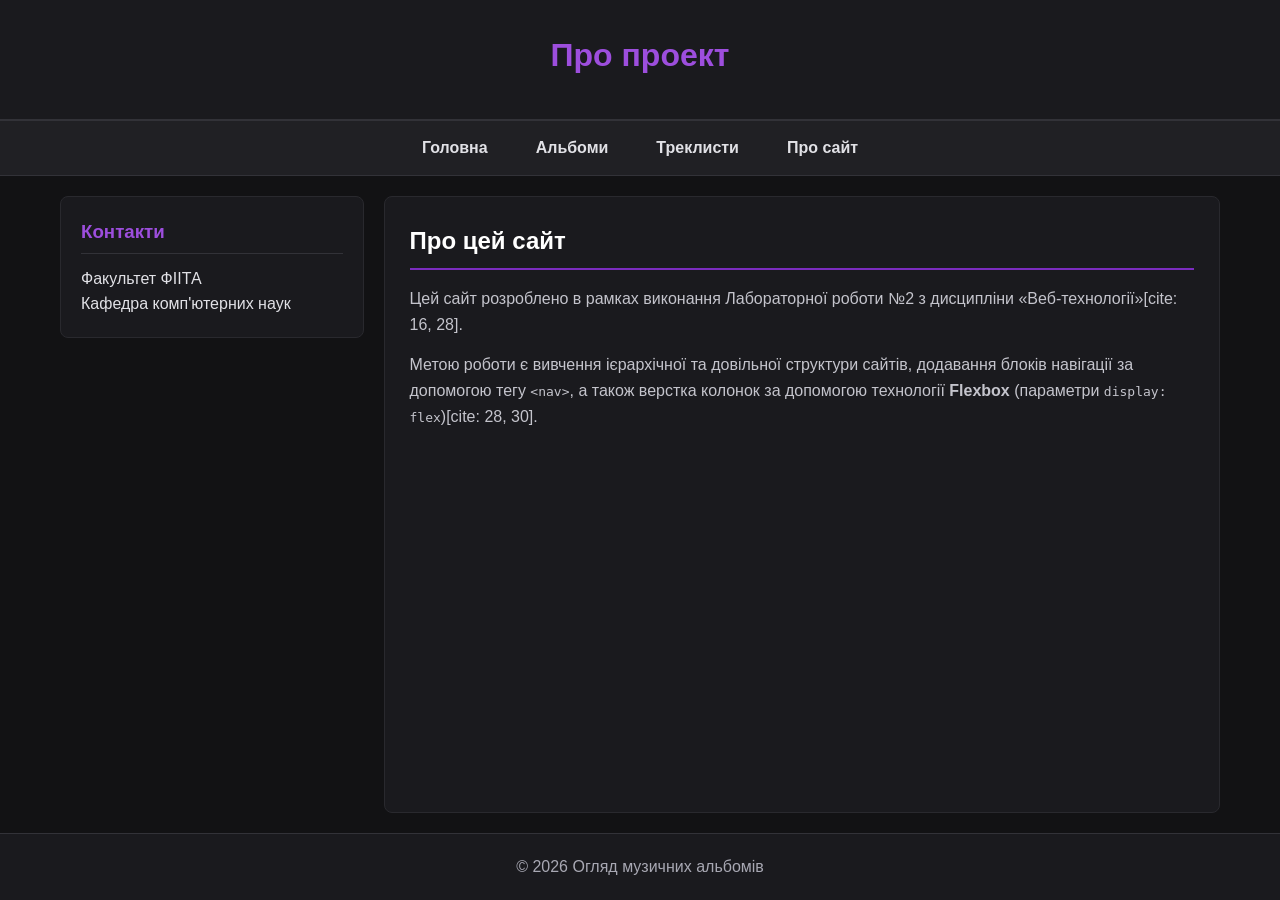
<file: about.html>
<!DOCTYPE html>
<html lang="uk">
<head>
  <meta charset="UTF-8">
  <meta name="viewport" content="width=device-width, initial-scale=1.0">
  <title>Про сайт</title>
  <link rel="stylesheet" href="style.css">
</head>
<body>
  <header>
    <h1>Про проект</h1>
  </header>
  
  <nav>
    <ul>
      <li><a href="index.html">Головна</a></li>
      <li><a href="albums.html">Альбоми</a></li>
      <li><a href="tracklist.html">Треклисти</a></li>
      <li><a href="about.html">Про сайт</a></li>
    </ul>
  </nav>
  
  <div class="container">
    <div class="sidebar">
      <h3>Контакти</h3>
      <p>Факультет ФІІТА<br>Кафедра комп'ютерних наук</p>
    </div>
    
    <div class="main-content">
      <h2>Про цей сайт</h2>
      <p>Цей сайт розроблено в рамках виконання Лабораторної роботи №2 з дисципліни «Веб-технології»[cite: 16, 28].</p>
      <p>Метою роботи є вивчення ієрархічної та довільної структури сайтів, додавання блоків навігації за допомогою тегу <code>&lt;nav&gt;</code>, а також верстка колонок за допомогою технології <strong>Flexbox</strong> (параметри <code>display: flex</code>)[cite: 28, 30].</p>
    </div>
  </div>
  
  <footer>
    <p>&copy; 2026 Огляд музичних альбомів</p>
  </footer>
</body>
</html>
</file>
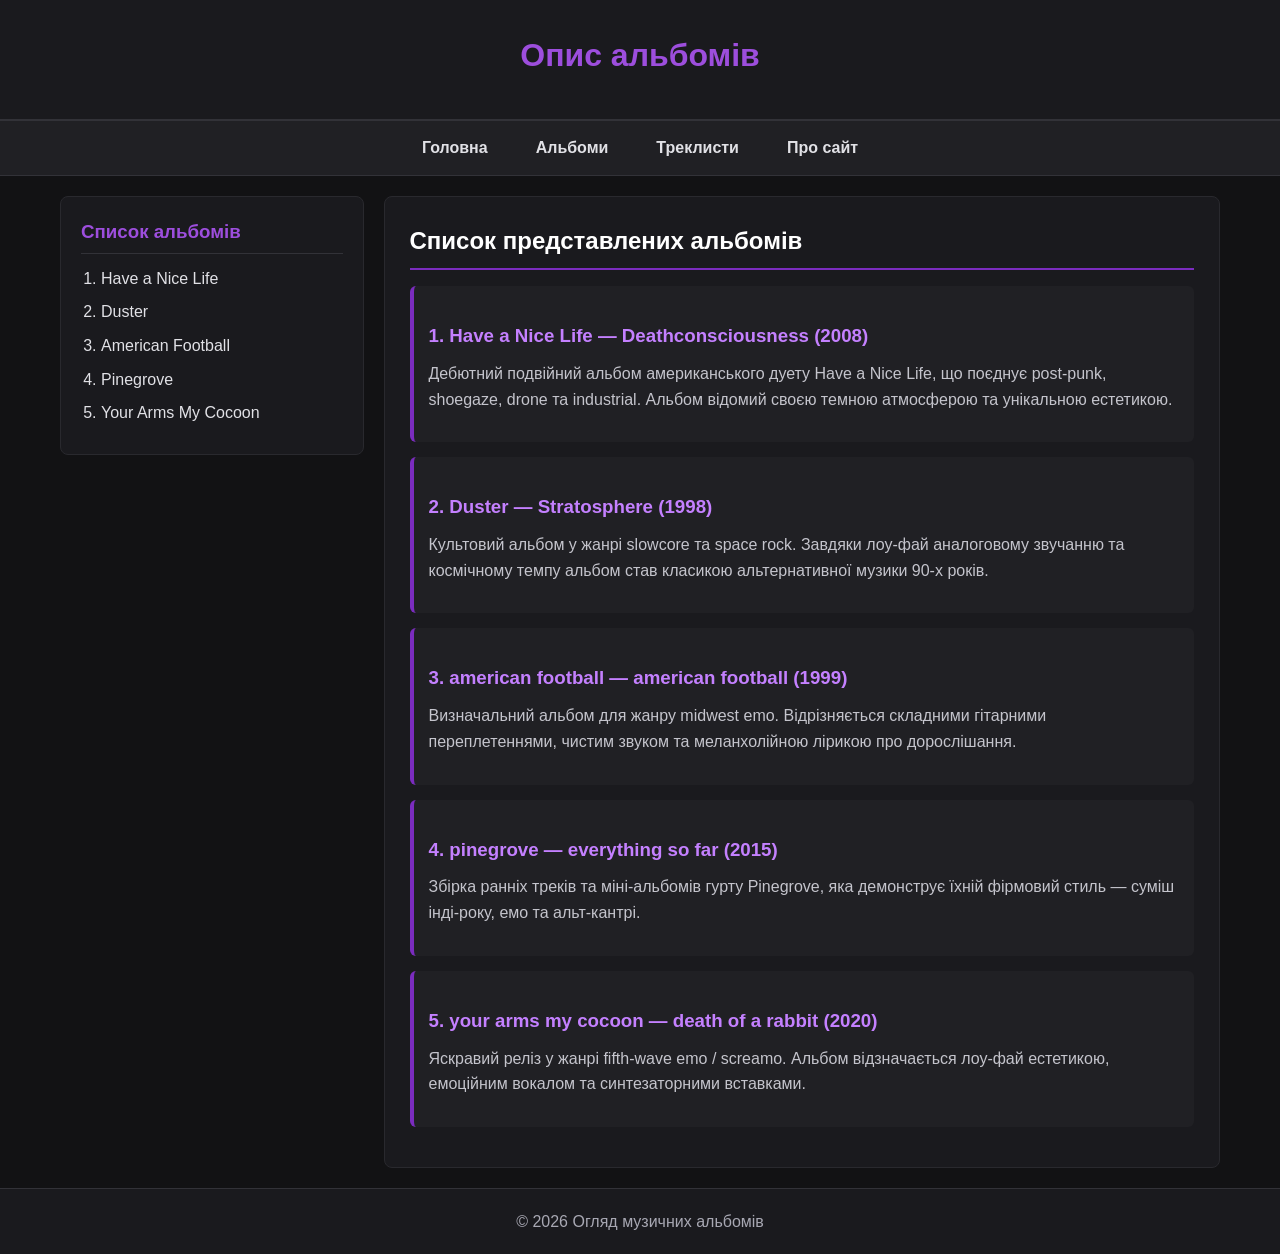
<file: albums.html>
<!DOCTYPE html>
<html lang="uk">
<head>
  <meta charset="UTF-8">
  <meta name="viewport" content="width=device-width, initial-scale=1.0">
  <title>Опис альбомів</title>
  <link rel="stylesheet" href="style.css">
</head>
<body>
  <header>
    <h1>Опис альбомів</h1>
  </header>
  
  <nav>
    <ul>
      <li><a href="index.html">Головна</a></li>
      <li><a href="albums.html">Альбоми</a></li>
      <li><a href="tracklist.html">Треклисти</a></li>
      <li><a href="about.html">Про сайт</a></li>
    </ul>
  </nav>
  
  <div class="container">
    <div class="sidebar">
      <h3>Список альбомів</h3>
      <ol>
        <li>Have a Nice Life</li>
        <li>Duster</li>
        <li>American Football</li>
        <li>Pinegrove</li>
        <li>Your Arms My Cocoon</li>
      </ol>
    </div>
    
    <div class="main-content">
      <h2>Список представлених альбомів</h2>

      <article>
        <h3>1. Have a Nice Life — Deathconsciousness (2008)</h3>
        <p>Дебютний подвійний альбом американського дуету Have a Nice Life, що поєднує post-punk, shoegaze, drone та industrial. Альбом відомий своєю темною атмосферою та унікальною естетикою.</p>
      </article>

      <article>
        <h3>2. Duster — Stratosphere (1998)</h3>
        <p>Культовий альбом у жанрі slowcore та space rock. Завдяки лоу-фай аналоговому звучанню та космічному темпу альбом став класикою альтернативної музики 90-х років.</p>
      </article>

      <article>
        <h3>3. american football — american football (1999)</h3>
        <p>Визначальний альбом для жанру midwest emo. Відрізняється складними гітарними переплетеннями, чистим звуком та меланхолійною лірикою про дорослішання.</p>
      </article>

      <article>
        <h3>4. pinegrove — everything so far (2015)</h3>
        <p>Збірка ранніх треків та міні-альбомів гурту Pinegrove, яка демонструє їхній фірмовий стиль — суміш інді-року, емо та альт-кантрі.</p>
      </article>

      <article>
        <h3>5. your arms my cocoon — death of a rabbit (2020)</h3>
        <p>Яскравий реліз у жанрі fifth-wave emo / screamo. Альбом відзначається лоу-фай естетикою, емоційним вокалом та синтезаторними вставками.</p>
      </article>
    </div>
  </div>
  
  <footer>
    <p>&copy; 2026 Огляд музичних альбомів</p>
  </footer>
</body>
</html>
</file>
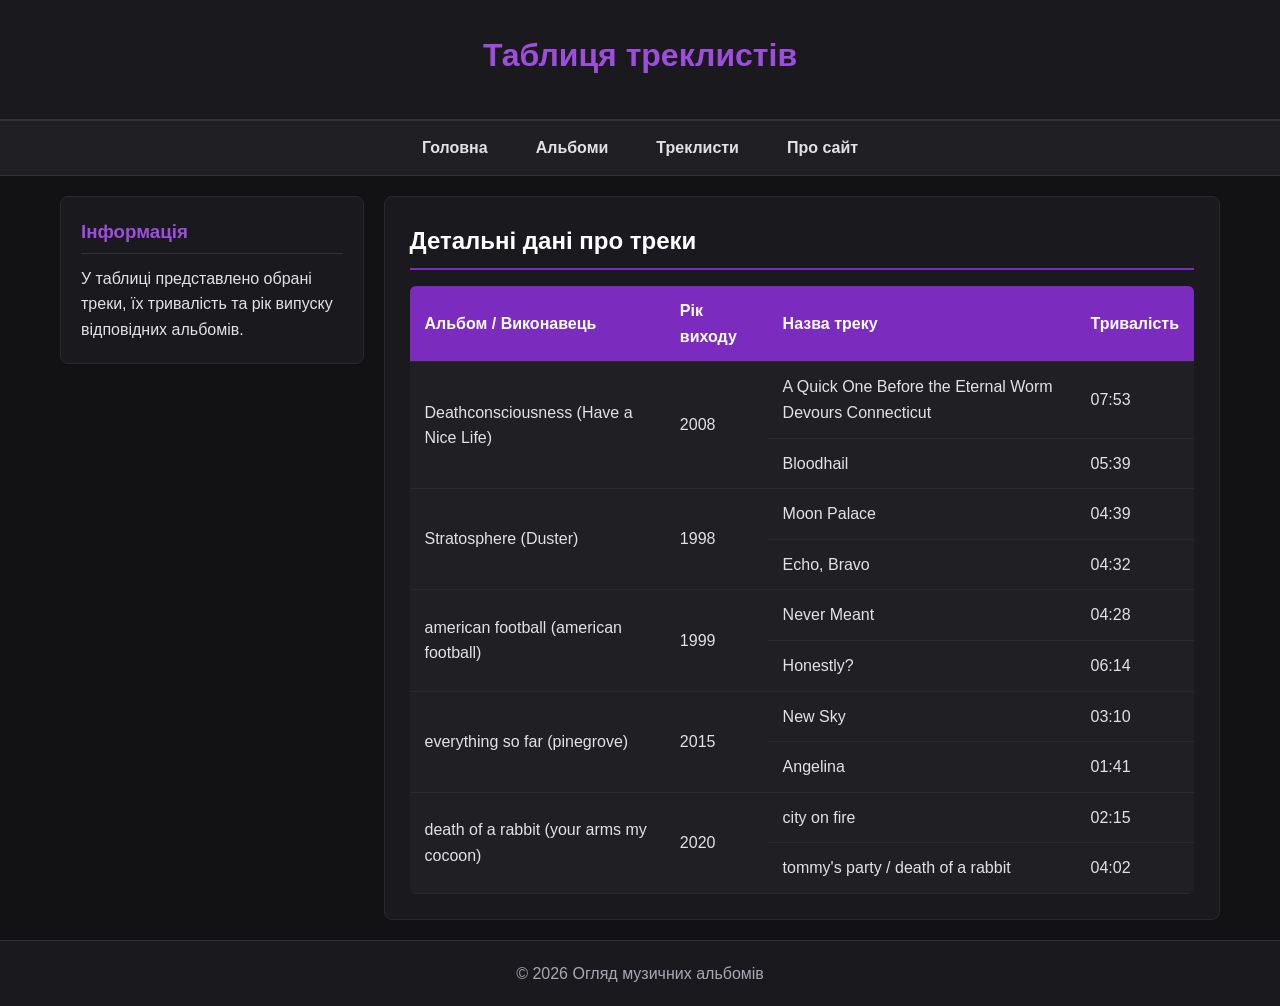
<file: tracklist.html>
<!DOCTYPE html>
<html lang="uk">
<head>
  <meta charset="UTF-8">
  <meta name="viewport" content="width=device-width, initial-scale=1.0">
  <title>Треклисти альбомів</title>
  <link rel="stylesheet" href="style.css">
</head>
<body>
  <header>
    <h1>Таблиця треклистів</h1>
  </header>
  
  <nav>
    <ul>
      <li><a href="index.html">Головна</a></li>
      <li><a href="albums.html">Альбоми</a></li>
      <li><a href="tracklist.html">Треклисти</a></li>
      <li><a href="about.html">Про сайт</a></li>
    </ul>
  </nav>
  
  <div class="container">
    <div class="sidebar">
      <h3>Інформація</h3>
      <p>У таблиці представлено обрані треки, їх тривалість та рік випуску відповідних альбомів.</p>
    </div>
    
    <div class="main-content">
      <h2>Детальні дані про треки</h2>
      <table>
        <thead>
          <tr>
            <th>Альбом / Виконавець</th>
            <th>Рік виходу</th>
            <th>Назва треку</th>
            <th>Тривалість</th>
          </tr>
        </thead>
        <tbody>
          <tr>
            <td rowspan="2">Deathconsciousness (Have a Nice Life)</td>
            <td rowspan="2">2008</td>
            <td>A Quick One Before the Eternal Worm Devours Connecticut</td>
            <td>07:53</td>
          </tr>
          <tr>
            <td>Bloodhail</td>
            <td>05:39</td>
          </tr>
          <tr>
            <td rowspan="2">Stratosphere (Duster)</td>
            <td rowspan="2">1998</td>
            <td>Moon Palace</td>
            <td>04:39</td>
          </tr>
          <tr>
            <td>Echo, Bravo</td>
            <td>04:32</td>
          </tr>
          <tr>
            <td rowspan="2">american football (american football)</td>
            <td rowspan="2">1999</td>
            <td>Never Meant</td>
            <td>04:28</td>
          </tr>
          <tr>
            <td>Honestly?</td>
            <td>06:14</td>
          </tr>
          <tr>
            <td rowspan="2">everything so far (pinegrove)</td>
            <td rowspan="2">2015</td>
            <td>New Sky</td>
            <td>03:10</td>
          </tr>
          <tr>
            <td>Angelina</td>
            <td>01:41</td>
          </tr>
          <tr>
            <td rowspan="2">death of a rabbit (your arms my cocoon)</td>
            <td rowspan="2">2020</td>
            <td>city on fire</td>
            <td>02:15</td>
          </tr>
          <tr>
            <td>tommy's party / death of a rabbit</td>
            <td>04:02</td>
          </tr>
        </tbody>
      </table>
    </div>
  </div>
  
  <footer>
    <p>&copy; 2026 Огляд музичних альбомів</p>
  </footer>
</body>
</html>
</file>
<file: style.css>
* {
    box-sizing: border-box;
    margin: 0;
    padding: 0;
}

body {
    font-family: 'Segoe UI', Tahoma, Geneva, Verdana, sans-serif;
    line-height: 1.6;
    background-color: #121214; /* Темний фон у стилі альтернативної музики */
    color: #e1e1e6;
    display: flex;
    flex-direction: column;
    min-height: 100vh;
}

/* ==========================================
   2. Шапка сайту (Header)
   ========================================== */
header {
    background-color: #1a1a1e;
    color: #ffffff;
    padding: 30px 20px;
    text-align: center;
    border-bottom: 2px solid #323238;
}

header h1 {
    font-size: 2rem;
    margin-bottom: 8px;
    color: #9d4edd; /* Фіолетовий акцент */
}

header p {
    color: #a8a8b3;
    font-size: 1rem;
}

/* ==========================================
   3. Навігаційне меню (Спискове меню сайту)
   ========================================== */
nav {
    background-color: #202024;
    border-bottom: 1px solid #323238;
}

/* Прибираємо маркери та вистроюємо в один ряд */
nav ul {
    list-style-type: none; /* 1. Прибрати маркери списку */
    display: flex;         /* 2. Горизонтальний порядок */
    justify-content: center;
    flex-wrap: wrap;
    margin: 0;
    padding: 0;
}

nav ul li {
    margin: 0;
}

/* Елементи меню (посилання) */
nav ul li a {
    display: block;
    padding: 14px 24px;
    color: #e1e1e6;
    text-decoration: none;
    font-weight: 600;
    font-size: 1rem;
    background-color: transparent;
    /* Додаємо transform до списку анімацій, щоб рух був плавним */
    transition: background-color 0.3s ease, color 0.3s ease, transform 0.3s ease;
}

/* Реакція на наведення миші (hover) з ефектом «підстрибування» */
nav ul li a:hover {
    background-color: #7b2cbf; 
    color: #ffffff;
    transform: translateY(-4px); /* Зсуває елемент на 4 пікселі вгору */
}

/* 3. Реакція на натискання (active) */
nav ul li a:active {
    background-color: #5a189a; /* Зміна кольору фону при кліку */
}

/* ==========================================
   4. Основний макет (Flexbox container)
   ========================================== */
.container {
    display: flex; /* Верстка колонок за допомогою Flexbox */
    flex: 1;
    max-width: 1200px;
    width: 100%;
    margin: 20px auto;
    padding: 0 20px;
    gap: 20px;
}

/* Бокова колонка (Sidebar) */
.sidebar {
    flex: 1;
    min-width: 250px;
    background-color: #1a1a1e;
    padding: 20px;
    border-radius: 8px;
    border: 1px solid #29292e;
    height: fit-content;
}

.sidebar h3 {
    color: #9d4edd;
    margin-bottom: 12px;
    border-bottom: 1px solid #323238;
    padding-bottom: 6px;
}

.sidebar ul, .sidebar ol {
    padding-left: 20px;
}

.sidebar li {
    margin-bottom: 8px;
}

.sidebar a {
    text-decoration: none;
    transition: color 0.2s ease;
}

.sidebar a:hover {
    text-decoration: underline;
}

/* Основний контент (Main content) */
.main-content {
    flex: 3;
    background-color: #1a1a1e;
    padding: 25px;
    border-radius: 8px;
    border: 1px solid #29292e;
}

.main-content h2 {
    color: #ffffff;
    margin-bottom: 16px;
    border-bottom: 2px solid #7b2cbf;
    padding-bottom: 8px;
}

.main-content h3 {
    margin-top: 20px;
    margin-bottom: 10px;
    color: #c480ff;
}

.main-content p {
    margin-bottom: 15px;
    color: #c4c4cc;
}

.main-content img {
    max-width: 100%;
    height: auto;
    border-radius: 6px;
    margin: 15px 0;
    border: 1px solid #323238;
}

article {
    background-color: #202024;
    padding: 15px;
    margin-bottom: 15px;
    border-radius: 6px;
    border-left: 4px solid #7b2cbf;
}

/* ==========================================
   5. Стилізація таблиць (Tracklist)
   ========================================== */
table {
    width: 100%;
    border-collapse: collapse;
    margin-top: 15px;
    background-color: #202024;
    border-radius: 6px;
    overflow: hidden;
}

th, td {
    padding: 12px 15px;
    text-align: left;
    border-bottom: 1px solid #29292e;
}

th {
    background-color: #7b2cbf;
    color: #ffffff;
    font-weight: 600;
}

tr:hover {
    background-color: #29292e;
}

/* ==========================================
   6. Підвал сайту (Footer)
   ========================================== */
footer {
    background-color: #1a1a1e;
    color: #a8a8b3;
    text-align: center;
    padding: 20px;
    margin-top: auto;
    border-top: 1px solid #323238;
}

/* ==========================================
   7. Адаптивність для мобільних пристроїв
   ========================================== */
@media (max-width: 768px) {
    .container {
        flex-direction: column;
    }
    
    nav ul {
        flex-direction: column;
    }

    nav ul li a {
        text-align: center;
    }
}
</file>
